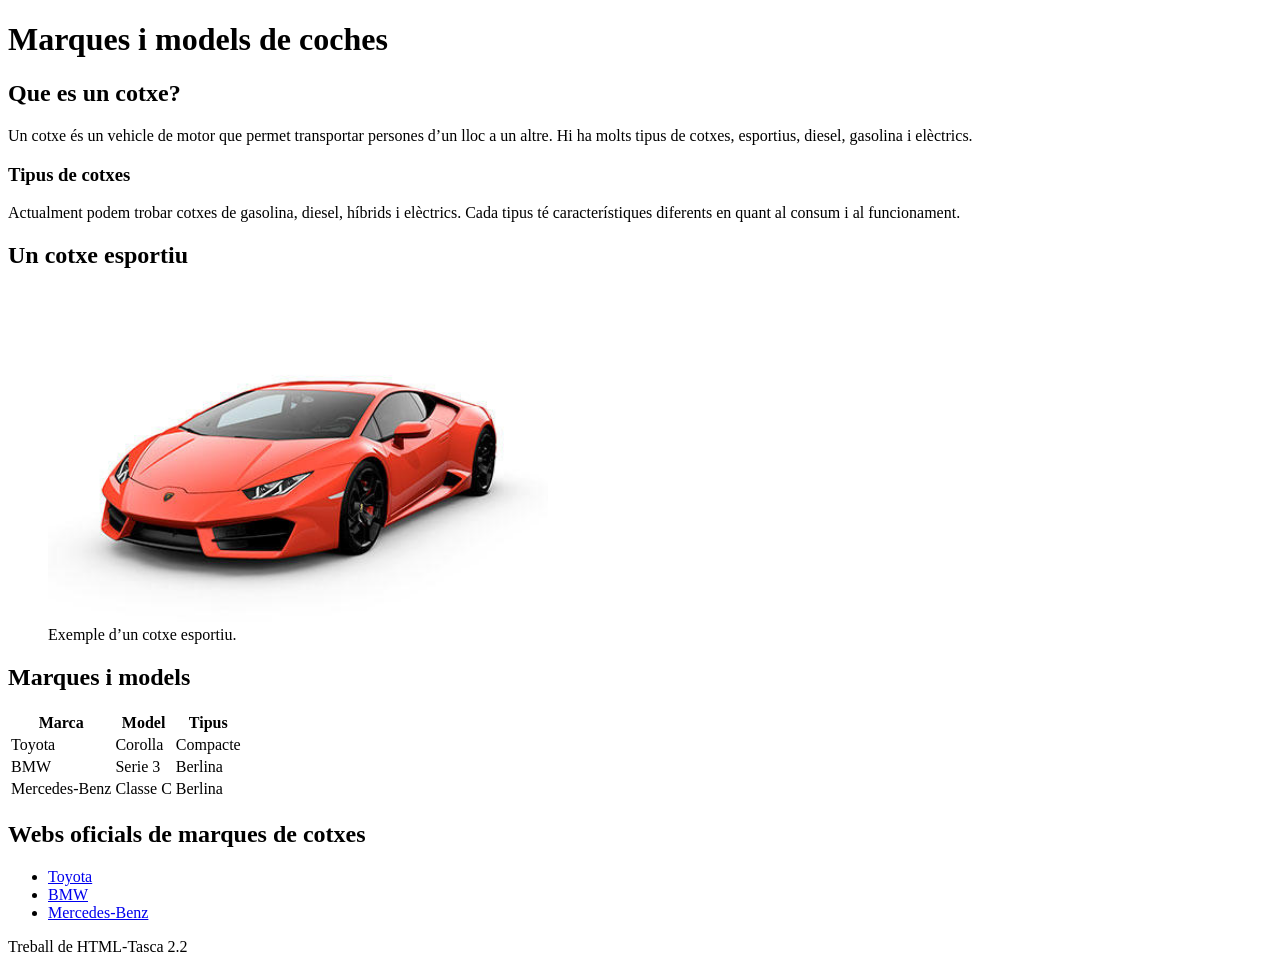
<file: ACTIVITAT 2.2/index.html>
<!DOCTYPE html>

<html lang="ca">
<head>
<!-- Metadades -->
    <meta charset="UTF-8">
    <meta name="viewport" content="width=device-width, initial-scale=1.0">
    <title>Marques i models de coches</title>
    <meta name="description" content="En aquesta pagina trobaras marques y models de cotxos així com informació sobre ells.">
    <meta name="keywords" content="cotxes, marques, models, motor, vehicles">
    <meta name="author" content="Alejandro Marí">
</head>

<body>
<!-- Capçalera de la pàgina -->
    <header>
        <h1>Marques i models de coches</h1>
    </header>
<!-- Informació general sobre cotxes -->
    <section>
        <h2>Que es un cotxe?</h2>
        <p>Un cotxe és un vehicle de motor que permet transportar persones d’un lloc a un altre. Hi ha molts tipus de cotxes, esportius, diesel, gasolina i elèctrics.</p>
        <h3>Tipus de cotxes</h3>
        <p>Actualment podem trobar cotxes de gasolina, diesel, híbrids i elèctrics. Cada tipus té característiques diferents en quant al consum i al funcionament.</p>
    </section>
    
<!-- Imatges -->
    <section>
        <h2>Un cotxe esportiu</h2>
        <figure><img src="imatges/coche_rojo.jpg" alt="Cotxe esportiu de color vermell" width="500">
            <figcaption>Exemple d’un cotxe esportiu.</figcaption>
        </figure>
    </section>
    
<!-- Taula amb marques i models -->
    <section>
        <h2>Marques i models</h2>
        <table>
            <thead>
                <tr>
                    <th>Marca</th>
                    <th>Model</th>
                    <th>Tipus</th>
                </tr>
            </thead>
            <tbody>
                <tr>
                    <td>Toyota</td>
                    <td>Corolla</td>
                    <td>Compacte</td>
                </tr>
                <tr>
                    <td>BMW</td>
                    <td>Serie 3</td>
                    <td>Berlina</td>
                </tr>
                <tr>
                    <td>Mercedes-Benz</td>
                    <td>Classe C</td>
                    <td>Berlina</td>
                </tr>
            </tbody>
        </table>
    </section>
    
<!-- Llista amb enllaços a pàgines externes -->
    <section>
        <h2>Webs oficials de marques de cotxes</h2>
        <ul>
            <li><a href="https://www.toyota.es/" target="_blank">Toyota</a></li>
            <li><a href="https://www.bmw.es/" target="_blank">BMW</a></li>
            <li><a href="https://www.mercedes-benz.es/" target="_blank">Mercedes-Benz</a></li>
        </ul>
    </section>
    
  <!-- peu de pàgina -->
  <footer>
    <p>Treball de HTML-Tasca 2.2</p>
  </footer>
</body>

</html>
</file>
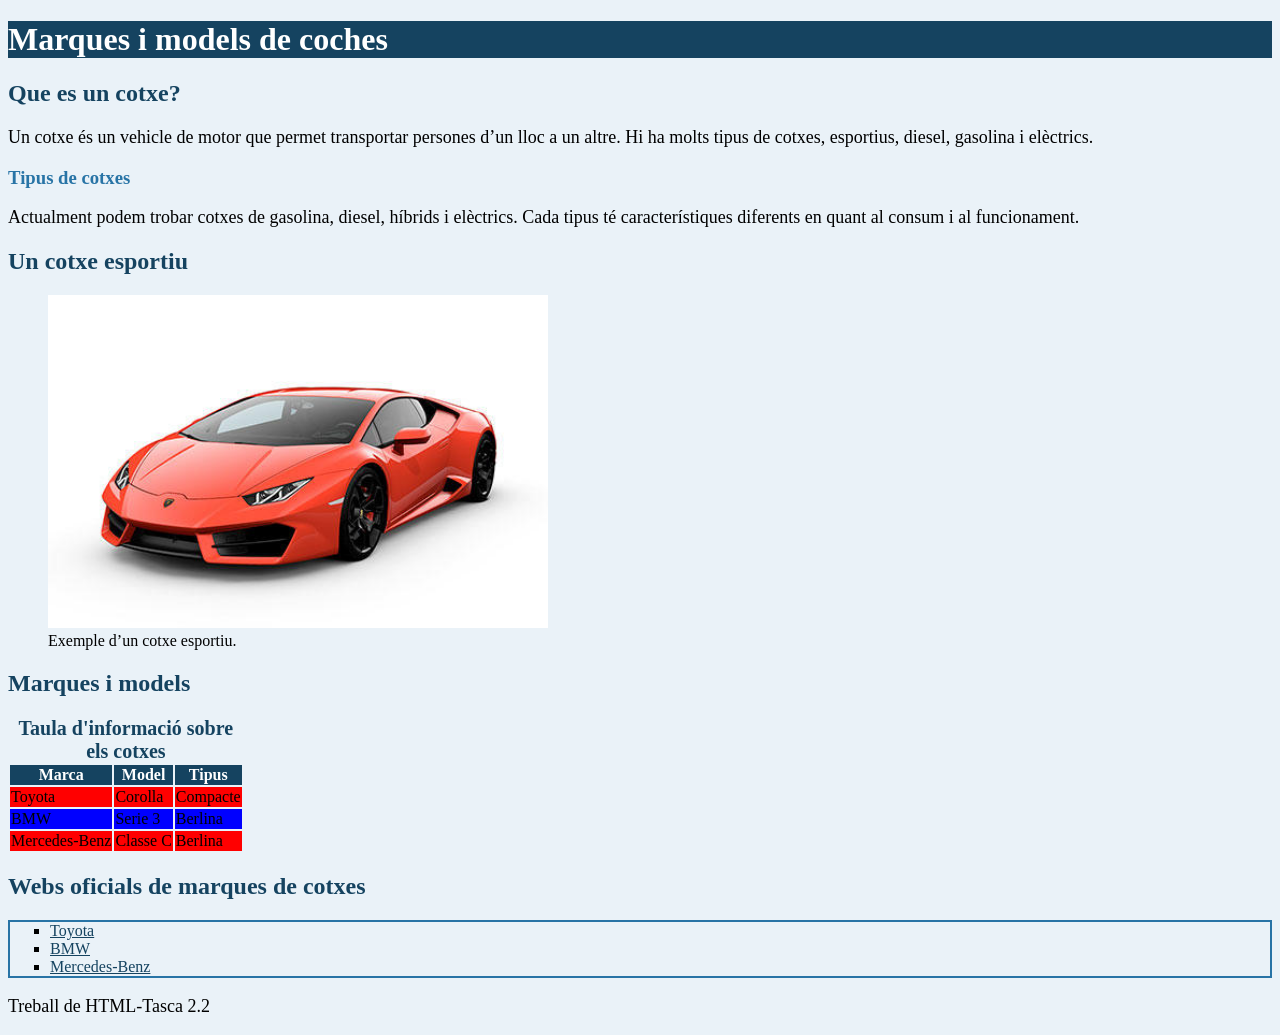
<file: ACTIVITAT 2.3/index.html>
<!DOCTYPE html>

<html lang="ca">
<head>
    <!-- Metadades -->
    <meta charset="UTF-8">
    <meta name="viewport" content="width=device-width, initial-scale=1.0">
    <title>Marques i models de coches</title>
    <meta name="description" content="En aquesta pagina trobaras marques y models de cotxos així com informació sobre ells.">
    <meta name="keywords" content="cotxes, marques, models, motor, vehicles">
    <meta name="author" content="Alejandro Marí">
  <Style>
    /* Color de fons */
body {
    background-color: #EAF2F8;
}

/* Color del títol principal */
h1 {
    color: #FFFFFF;
    background-color: #154360;
}

/* Colors dels títols secundaris*/
h2 {
    color: #154360;
}

h3 {
    color: #2874A6;
}

/* Mida de la lletra */
p {
    font-size: 18px;
}

/* Estil del caption de la taula */
caption {
    color: #154360;
    font-size: 20px;
    font-weight: bold;
}

/* Color de la capçalera de la taula */
th {
    background-color: #154360;
    color: #FFFFFF;
}

/* Color files parells */
tr:nth-child(even) {
    background-color: blue;
}

/* Color files senars */
tr:nth-child(odd) {
    background-color: red;
}

/* Enllaç no visitat */
a:link {
    color: #154360;
}

/* Enllaç visitat */
a:visited {
    color: #884EA0;
}

/* Estil del tipus de llista, gruix i color de vora */
ul {
    list-style-type: square;
    border: 2px solid #2874A6;
}
  </Style>

</head>

<body>

    <!-- Capçalera de la pàgina -->
    <header>
        <h1>Marques i models de coches</h1>
    </header>

    <!-- Informació general sobre cotxes -->
    <section>
        <h2>Que es un cotxe?</h2>
        <p>Un cotxe és un vehicle de motor que permet transportar persones d’un lloc a un altre. Hi ha molts tipus de cotxes, esportius, diesel, gasolina i elèctrics.</p>

        <h3>Tipus de cotxes</h3>
        <p>Actualment podem trobar cotxes de gasolina, diesel, híbrids i elèctrics. Cada tipus té característiques diferents en quant al consum i al funcionament.</p>
    </section>

    <!-- Imatges -->
    <section>
        <h2>Un cotxe esportiu</h2>
        <figure>
            <img src="imatges/coche_rojo.jpg" alt="Cotxe esportiu de color vermell" width="500">
            <figcaption>Exemple d’un cotxe esportiu.</figcaption>
        </figure>
    </section>

    <!-- Taula amb marques i models -->
    <section>
        <h2>Marques i models</h2>
        <table>
            <caption>Taula d'informació sobre els cotxes</caption>
            <thead>
                <tr>
                    <th>Marca</th>
                    <th>Model</th>
                    <th>Tipus</th>
                </tr>
            </thead>
            <tbody>
                <tr>
                    <td>Toyota</td>
                    <td>Corolla</td>
                    <td>Compacte</td>
                </tr>
                <tr>
                    <td>BMW</td>
                    <td>Serie 3</td>
                    <td>Berlina</td>
                </tr>
                <tr>
                    <td>Mercedes-Benz</td>
                    <td>Classe C</td>
                    <td>Berlina</td>
                </tr>
            </tbody>
        </table>
    </section>

    <!-- Llista amb enllaços a pàgines externes -->
    <section>
        <h2>Webs oficials de marques de cotxes</h2>
        <ul>
            <li><a href="https://www.toyota.es/" target="_blank">Toyota</a></li>
            <li><a href="https://www.bmw.es/" target="_blank">BMW</a></li>
            <li><a href="https://www.mercedes-benz.es/" target="_blank">Mercedes-Benz</a></li>
        </ul>
    </section>

    <!-- Peu de pàgina -->
    <footer>
        <p>Treball de HTML-Tasca 2.2</p>
    </footer>

</body>
</html>
</file>
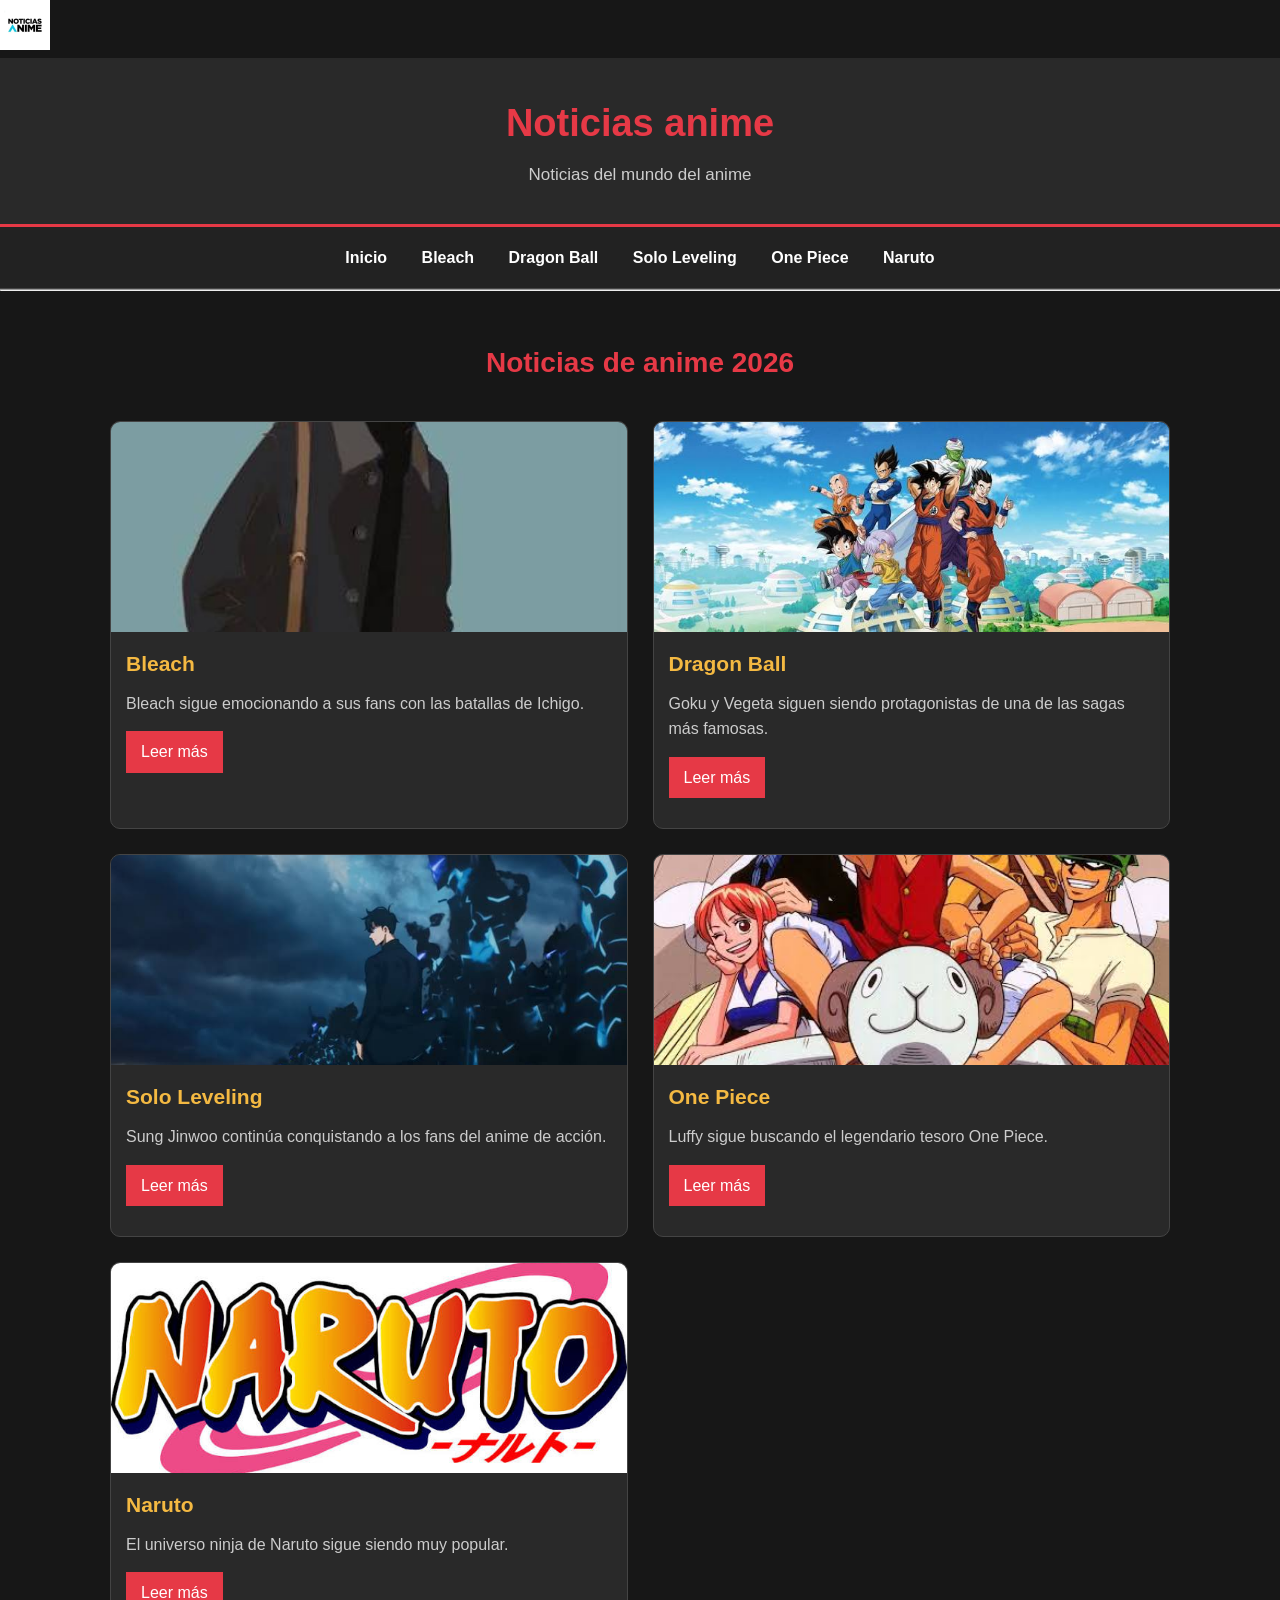
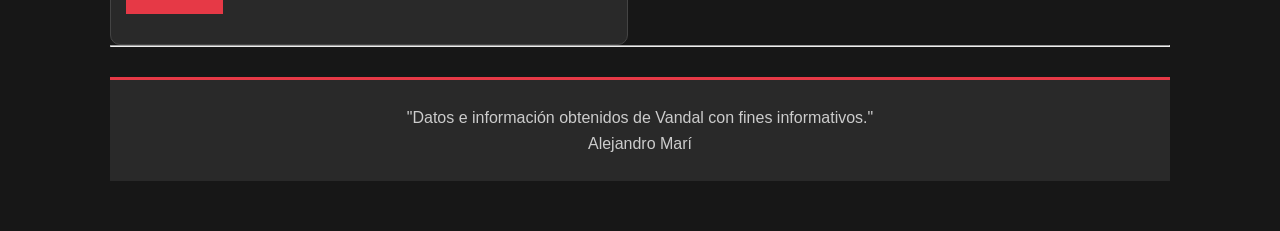
<file: ACTIVITAT 2.4/index.html>
<!DOCTYPE html>
<html lang="es">

<head>
    <meta charset="UTF-8">
    <title>Noticias anime</title>
    <img src="imagenes/favicon.jpg" width="50">
    <link rel="icon" href="imagenes/favicon.jpg">
    <link rel="stylesheet" href="style.css">
</head>

<body>
    <!-- Cabecera -->
    <header class="cabecera">
        <h1>Noticias anime</h1>
        <p>Noticias del mundo del anime</p>
    </header>

    <!-- Menú -->
    <nav class='menu'>
        <a href="index.html">Inicio</a>
        <a href="noticia1.html">Bleach</a>
        <a href="noticia2.html">Dragon Ball</a>
        <a href="noticia3.html">Solo Leveling</a>
        <a href="noticia4.html">One Piece</a>
        <a href="noticia5.html">Naruto</a>
    </nav>

    <hr>

    <!--Contenido de las noticias -->
    <main class="contenido">
        <section class="noticias">
            <h2>Noticias de anime 2026</h2>

            <article class="articulo">
                <img src="imagenes/bleach.jpg" width="200">
                <div class="textonoticia">
                  <h3>Bleach</h3>
                  <p>Bleach sigue emocionando a sus fans con las batallas de Ichigo.</p>
                  <a href="noticia1.html">Leer más</a>
                </div>
            </article>

            <article class="articulo">
                <img src="imagenes/dragonball.jpg" width="200">
                <div class="textonoticia">
                  <h3>Dragon Ball</h3>
                  <p>Goku y Vegeta siguen siendo protagonistas de una de las sagas más famosas.</p>
                  <a href="noticia2.html">Leer más</a>
                </div>
            </article>

            <article class="articulo">
              <img src="imagenes/sololeveling.jpg" width="200">
              <div class="textonoticia">
                <h3>Solo Leveling</h3>
                <p>Sung Jinwoo continúa conquistando a los fans del anime de acción.</p>
                <a href="noticia3.html">Leer más</a>
              </div>
            </article>

            <article class="articulo">
              <img src="imagenes/onepiece.jpg" width="200">
              <div class="textonoticia">
                <h3>One Piece</h3>
                <p>Luffy sigue buscando el legendario tesoro One Piece.</p>
                <a href="noticia4.html">Leer más</a>
              </div>
            </article>

            <article class="articulo">
              <img src="imagenes/naruto.jpg" width="200">
              <div class="textonoticia">
                <h3>Naruto</h3>
                <p>El universo ninja de Naruto sigue siendo muy popular.</p>
                <a href="noticia5.html">Leer más</a>
              </div>
            </article>
        </section>

        <hr>
        <!-- Pie de página -->
    <footer class="pie_de_pagina">
        <p0>"Datos e información obtenidos de Vandal con fines informativos."</p0>
        <br>
        <p1>Alejandro Marí</p1>
    </footer>

</body>
</html>
</file>
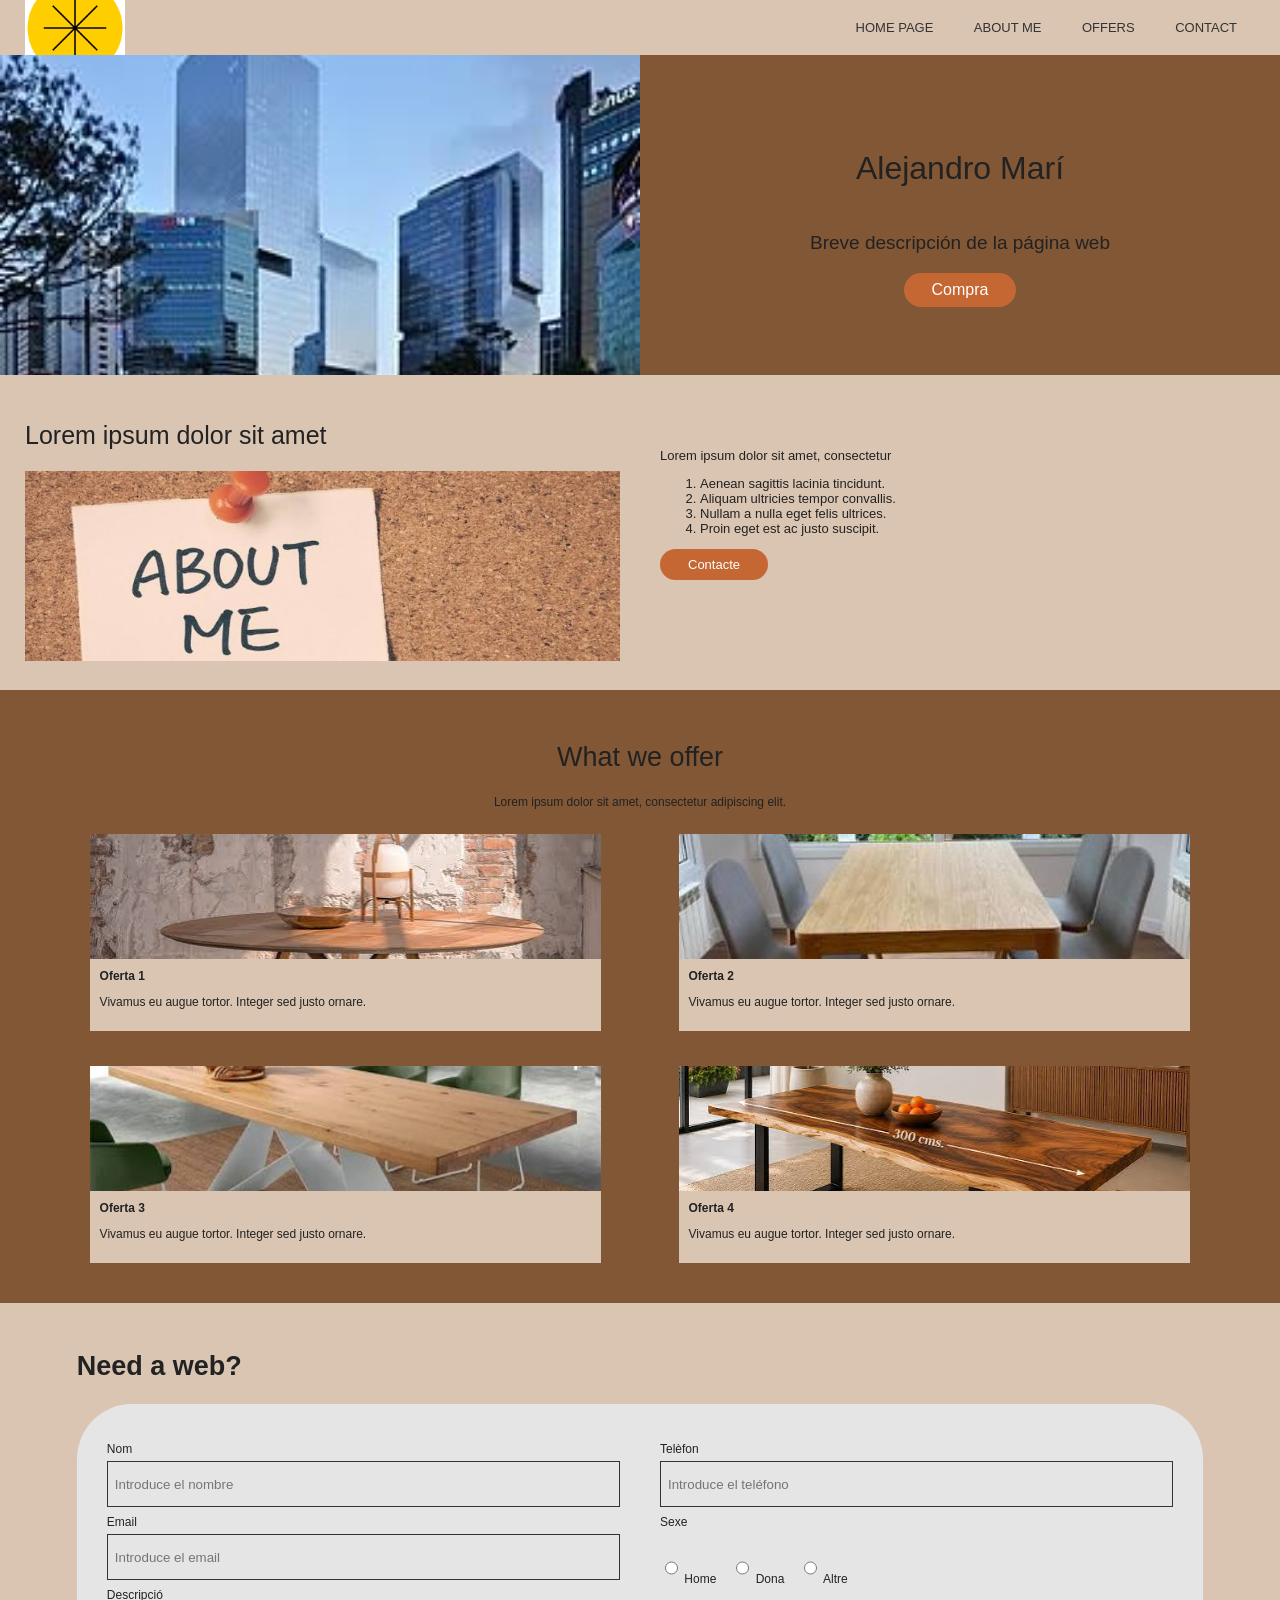
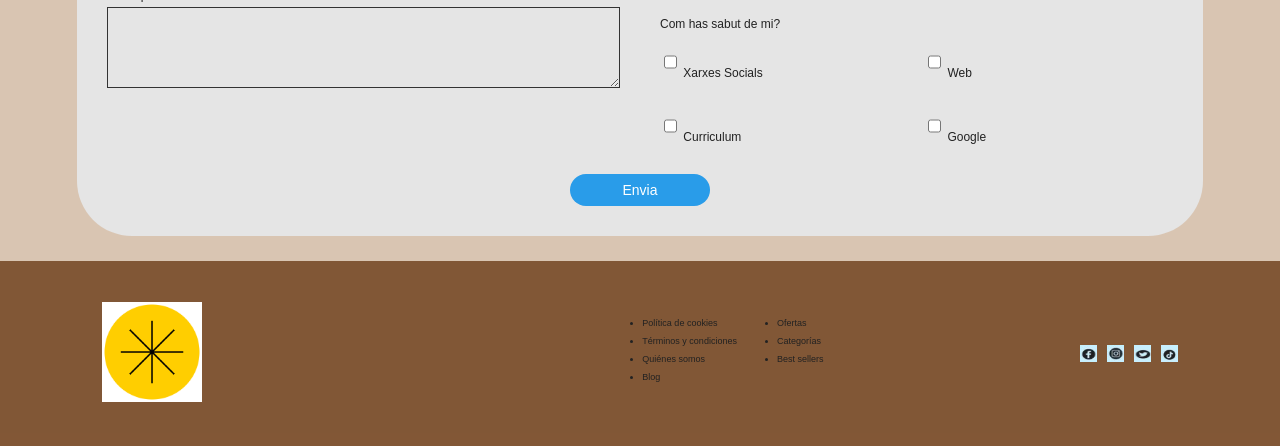
<file: ACTIVITAT 2.5/index.html>
<!DOCTYPE html>
<html lang="es">
<head>
    <meta charset="UTF-8">
    <title>Mi página web</title>
    <link rel="stylesheet" href="css/style.css">
</head>

<body>

    <!-- CABECERA -->
    <header>
        <img src="imagenes/logo.png" class="logo">

        <nav>
            <a href="#inicio">HOME PAGE</a>
            <a href="#sobre-mi">ABOUT ME</a>
            <a href="#ofertas">OFFERS</a>
            <a href="#contacto">CONTACT</a>
        </nav>
    </header>

    <!-- PORTADA -->
    <section class="inicio" id="inicio">

        <div class="imagen-principal">
            <img src="imagenes/portada.jpg" >
        </div>

        <div class="texto-principal">
            <h1>Alejandro Marí</h1>
            <p>Breve descripción de la página web</p>
            <a href="#ofertas" class="boton">Compra</a>
        </div>

    </section>

    <!-- SOBRE MI -->
    <section class="sobre-mi" id="sobre-mi">

        <div class="sobre-imagen">
            <h2>Lorem ipsum dolor sit amet</h2>
            <img src="imagenes/sobre-mi.jpg">
        </div>

        <div class="sobre-texto">
            <p>
                Lorem ipsum dolor sit amet, consectetur
                
            </p>

            <ol>
                <li>Aenean sagittis lacinia tincidunt.</li>
                <li>Aliquam ultricies tempor convallis.</li>
                <li>Nullam a nulla eget felis ultrices.</li>
                <li>Proin eget est ac justo suscipit.</li>
            </ol>

            <a href="#contacto" class="boton">Contacte</a>
        </div>

    </section>

    <!-- OFERTAS -->
    <section class="ofertas" id="ofertas">

        <h2>What we offer</h2>

        <p class="descripcion">
            Lorem ipsum dolor sit amet, consectetur adipiscing elit.
        </p>

        <div class="rejilla">

            <article class="tarjeta">
                <img src="imagenes/oferta1.jpg">
                <div>
                    <strong>Oferta 1</strong>
                    <p>Vivamus eu augue tortor. Integer sed justo ornare.</p>
                </div>
            </article>

            <article class="tarjeta">
                <img src="imagenes/oferta2.jpg">
                <div>
                    <strong>Oferta 2</strong>
                    <p>Vivamus eu augue tortor. Integer sed justo ornare.</p>
                </div>
            </article>

            <article class="tarjeta">
                <img src="imagenes/oferta3.jpg">
                <div>
                    <strong>Oferta 3</strong>
                    <p>Vivamus eu augue tortor. Integer sed justo ornare.</p>
                </div>
            </article>

            <article class="tarjeta">
                <img src="imagenes/oferta4.jpg">
                <div>
                    <strong>Oferta 4</strong>
                    <p>Vivamus eu augue tortor. Integer sed justo ornare.</p>
                </div>
            </article>

        </div>

    </section>

    <!-- FORMULARIO -->
    <section class="contacto" id="contacto">

        <h2>Need a web?</h2>

        <form>

            <div class="campos">

                <div class="columna">

                    <label for="nombre">Nom</label>
                    <input type="text" id="nombre" placeholder="Introduce el nombre">

                    <label for="email">Email</label>
                    <input type="email" id="email" placeholder="Introduce el email">

                    <label for="descripcion">Descripció</label>
                    <textarea id="descripcion"></textarea>

                </div>

                <div class="columna">

                    <label for="telefono">Telèfon</label>
                    <input type="tel" id="telefono" placeholder="Introduce el teléfono">

                    <label>Sexe</label>

                    <div class="opciones">
                        <label><input type="radio" name="sexo"> Home</label>
                        <label><input type="radio" name="sexo"> Dona</label>
                        <label><input type="radio" name="sexo"> Altre</label>
                    </div>

                    <label>Com has sabut de mi?</label>

                    <div class="checks">
                        <label><input type="checkbox"> Xarxes Socials</label>
                        <label><input type="checkbox"> Web</label>
                        <label><input type="checkbox"> Curriculum</label>
                        <label><input type="checkbox"> Google</label>
                    </div>

                </div>

            </div>
            <button type="submit">Envia</button>
        </form>
    </section>

    <!-- FOOTER -->
<footer>

    <div class="footer-logo">
        <img src="imagenes/logo.png" class="logo">
    </div>

    <div class="footer-enlaces">
        <ul>
            <li>Política de cookies</li>
            <li>Términos y condiciones</li>
            <li>Quiénes somos</li>
            <li>Blog</li>
        </ul>

        <ul>
            <li>Ofertas</li>
            <li>Categorías</li>
            <li>Best sellers</li>
        </ul>
    </div>

    <div class="redes-sociales">

        <img src="imagenes/facebook.jpg" alt="Facebook">
        <img src="imagenes/instagram.jpg" alt="Instagram">
        <img src="imagenes/twitter.jpg" alt="Twitter">
        <img src="imagenes/tiktok.jpg" alt="TikTok">
</div>

</footer>

</body>
</html>
</file>
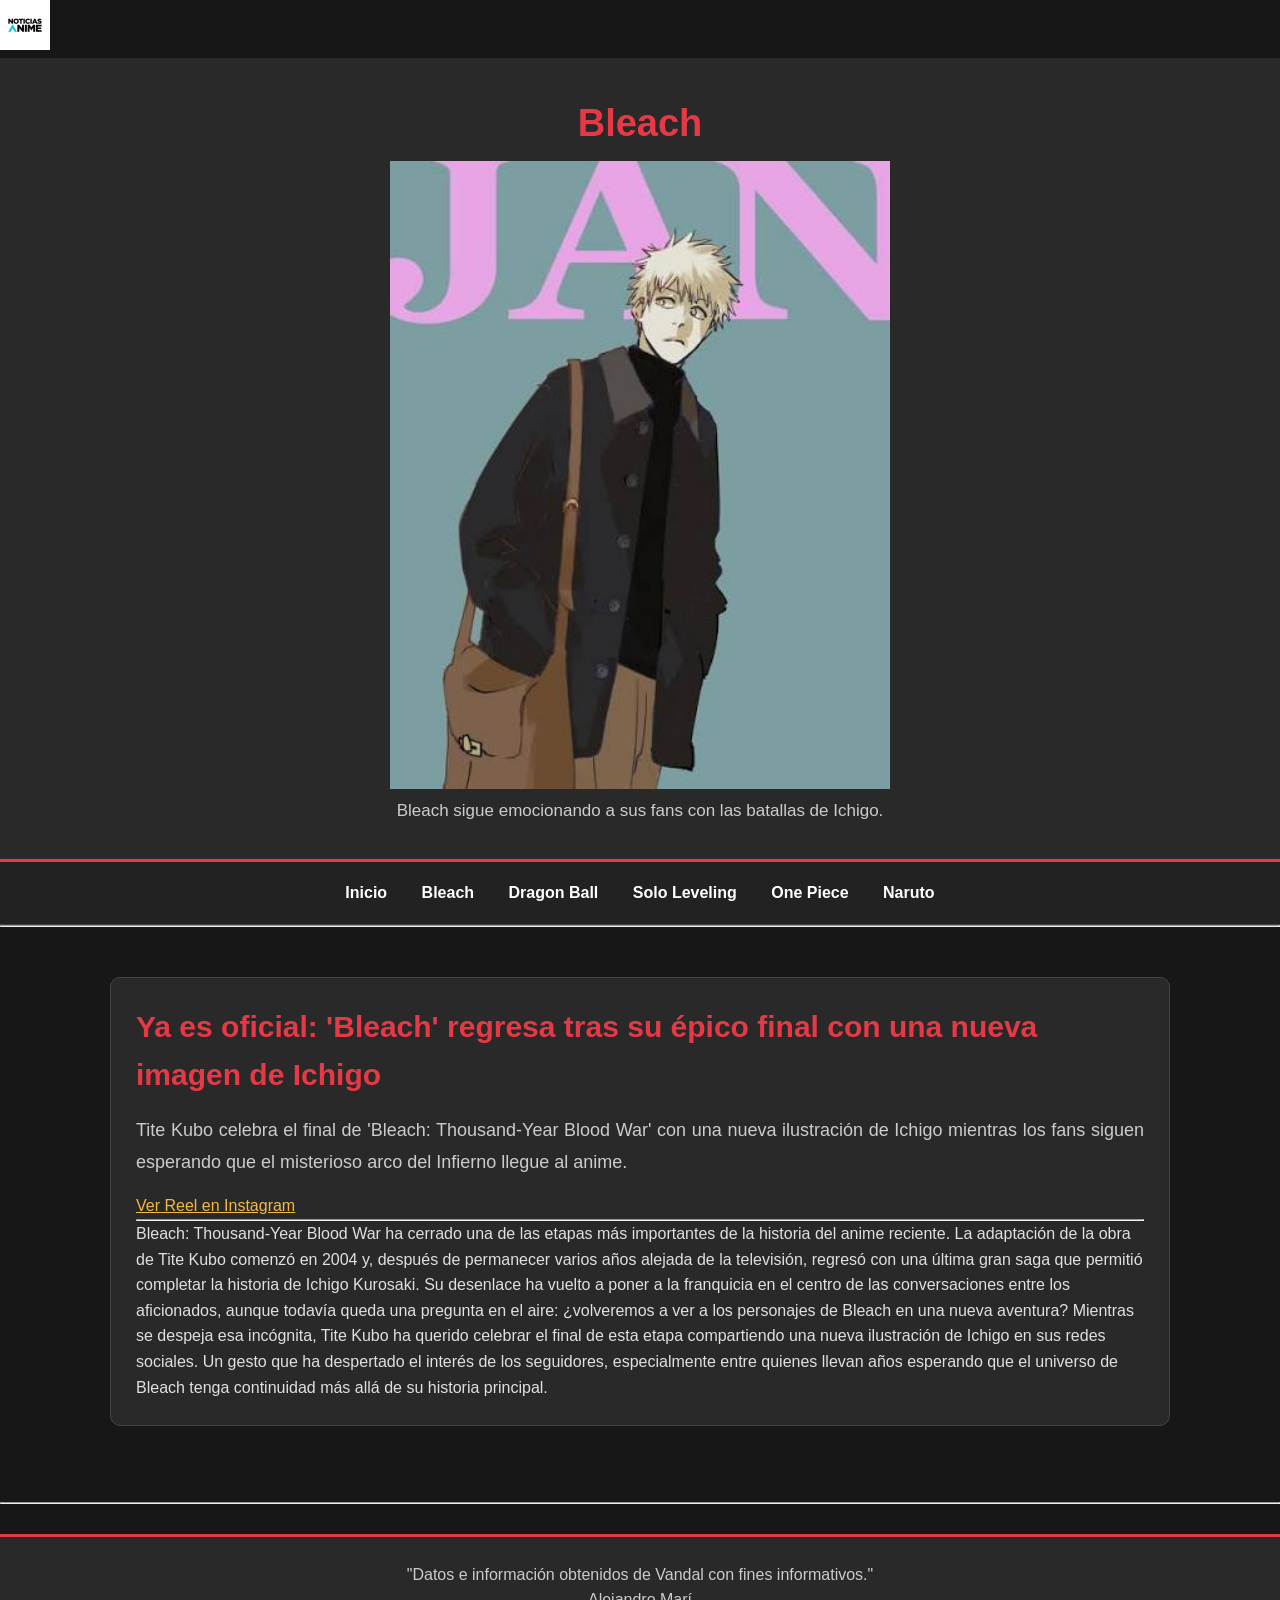
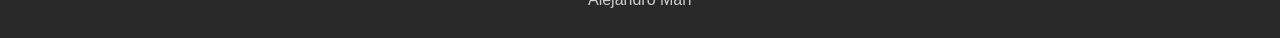
<file: ACTIVITAT 2.4/noticia1.html>
<!DOCTYPE html>
<html lang="es">

<head>
    <meta charset="UTF-8">
    <title>Bleach</title>
    <img src="imagenes/favicon.jpg" width="50">
    <link rel="icon" href="imagenes/favicon.jpg">
    <link rel="stylesheet" href="style.css">
</head>

<body>
    <!-- Cabecera -->
    <header class="cabecera">
        <h1 class="titulo">Bleach</h1>
        <img src="imagenes/bleach.jpg" width="500">
        <p class="subtitulo">Bleach sigue emocionando a sus fans con las batallas de Ichigo.</p>
    </header>

    <!-- Menú -->
    <nav class='menu'>
        <a href="index.html">Inicio</a>
        <a href="noticia1.html">Bleach</a>
        <a href="noticia2.html">Dragon Ball</a>
        <a href="noticia3.html">Solo Leveling</a>
        <a href="noticia4.html">One Piece</a>
        <a href="noticia5.html">Naruto</a>
    </nav>

    <hr>
    <main class="contenido">
      <section class="escrito">
        <h2 class="titulo_noticia">Ya es oficial: 'Bleach' regresa tras su épico final con una nueva imagen de Ichigo</h2>

        <p class="subtitulo_noticia">Tite Kubo celebra el final de 'Bleach: Thousand-Year Blood War' con una nueva ilustración de Ichigo mientras los fans siguen esperando que el misterioso arco del Infierno llegue al anime.</p>

        <a href="https://www.instagram.com/reel/De-JdPbgYFQ/" target="_blank" rel="noopener noreferrer">
        Ver Reel en Instagram
        </a>
    <hr>
        <p1> Bleach: Thousand-Year Blood War ha cerrado una de las etapas más importantes de la historia del anime reciente. La adaptación de la obra de Tite Kubo comenzó en 2004 y, después de permanecer varios años alejada de la televisión, regresó con una última gran saga que permitió completar la historia de Ichigo Kurosaki. Su desenlace ha vuelto a poner a la franquicia en el centro de las conversaciones entre los aficionados, aunque todavía queda una pregunta en el aire: ¿volveremos a ver a los personajes de Bleach en una nueva aventura? Mientras se despeja esa incógnita, Tite Kubo ha querido celebrar el final de esta etapa compartiendo una nueva ilustración de Ichigo en sus redes sociales. Un gesto que ha despertado el interés de los seguidores, especialmente entre quienes llevan años esperando que el universo de Bleach tenga continuidad más allá de su historia principal.</p1>
      </section>
    </main>
    <br>

    <hr>
        <!-- Pie de página -->
    <footer class="pie_de_pagina">
        <p0>"Datos e información obtenidos de Vandal con fines informativos."</p0>
        <br>
        <p1>Alejandro Marí</p1>
    </footer>
</body>
</html>
</file>
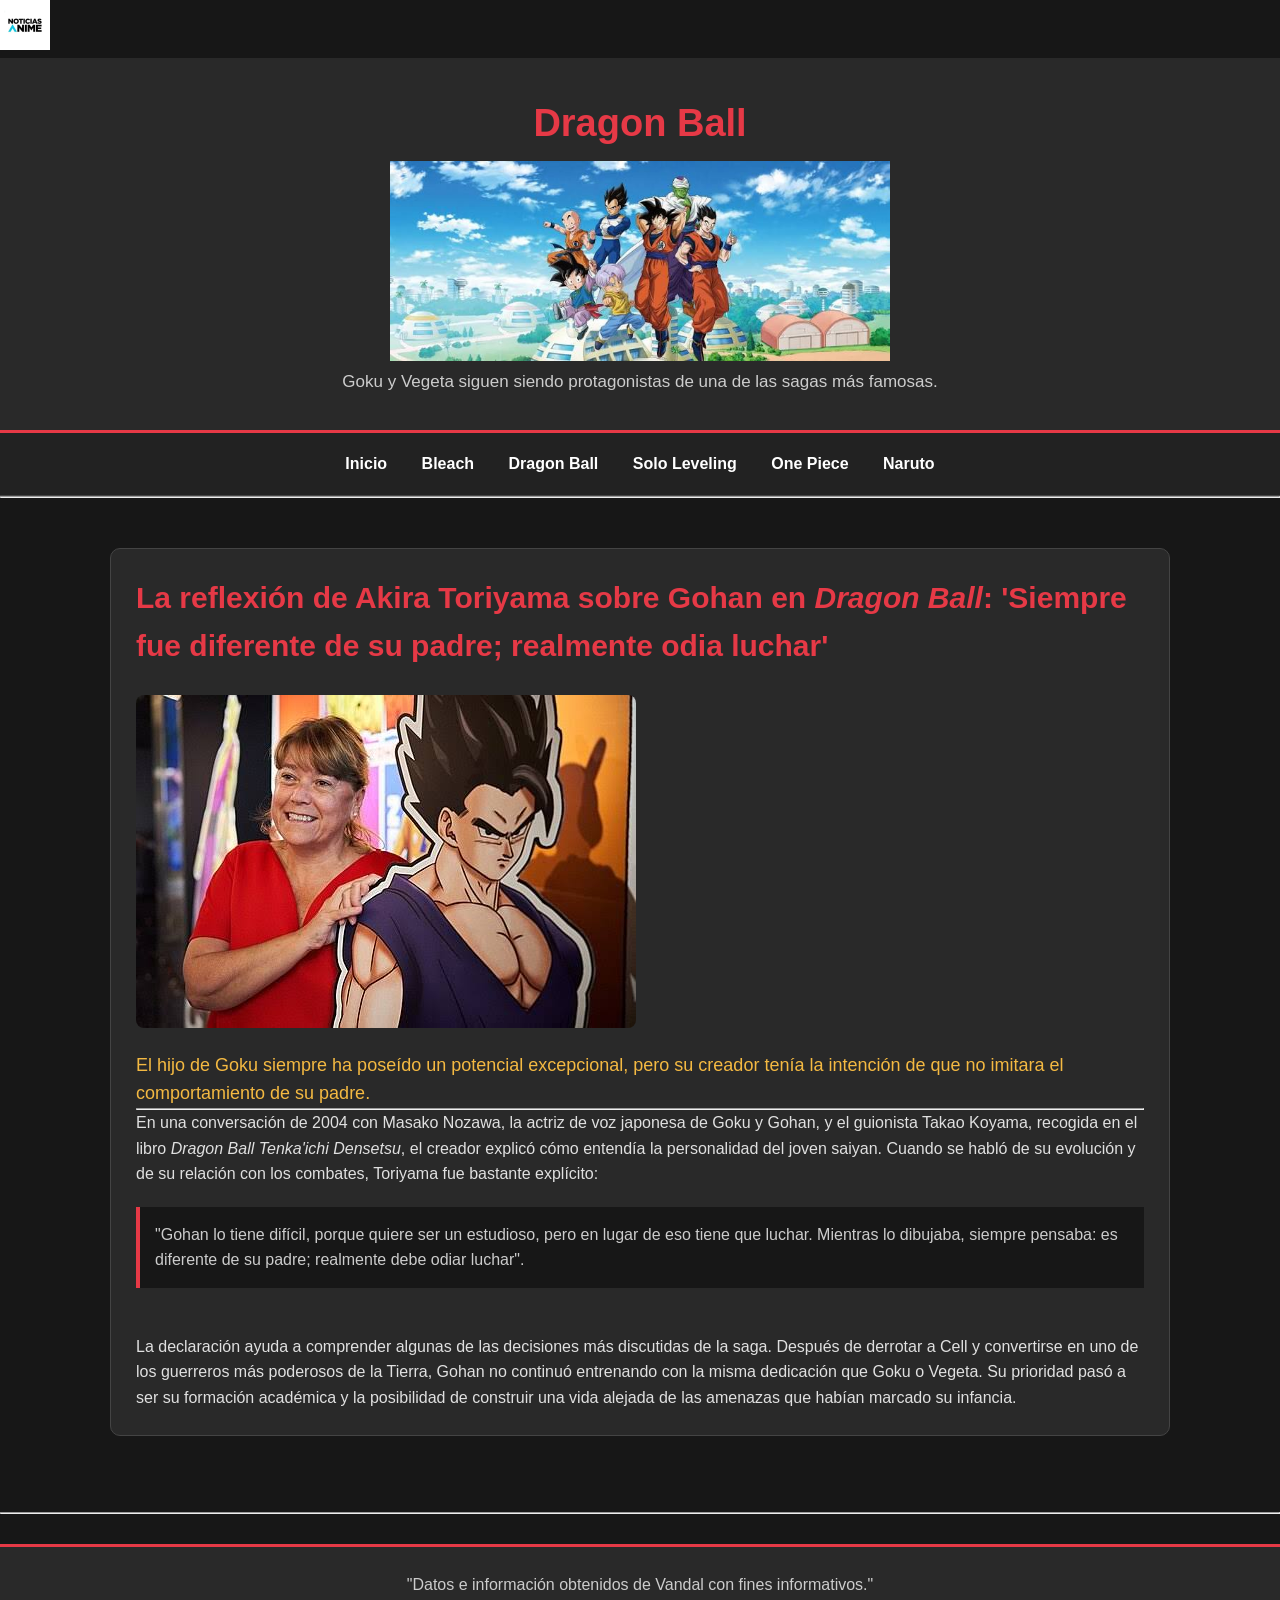
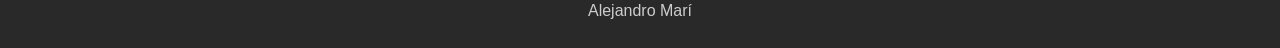
<file: ACTIVITAT 2.4/noticia2.html>
<!DOCTYPE html>
<html lang="es">

<head>
    <meta charset="UTF-8">
    <title>Dragon Ball</title>
    <img src="imagenes/favicon.jpg" width="50">
    <link rel="icon" href="imagenes/favicon.jpg">
    <link rel="stylesheet" href="style.css">
</head>

<body>
    <!-- Cabecera -->
    <header class="cabecera">
        <h1 class="titulo">Dragon Ball</h1>
        <img src="imagenes/dragonball.jpg" width="500">
        <p class="subtitulo">Goku y Vegeta siguen siendo protagonistas de una de las sagas más famosas.</p>
    </header>

    <!-- Menú -->
    <nav class='menu'>
        <a href="index.html">Inicio</a>
        <a href="noticia1.html">Bleach</a>
        <a href="noticia2.html">Dragon Ball</a>
        <a href="noticia3.html">Solo Leveling</a>
        <a href="noticia4.html">One Piece</a>
        <a href="noticia5.html">Naruto</a>
    </nav>

    <hr>
    <main class="contenido">
      <section class="escrito">
        <h2 class="titulo_noticia">La reflexión de Akira Toriyama sobre Gohan en <Cite>Dragon Ball</Cite>: 'Siempre fue diferente de su padre; realmente odia luchar'</h2>
        <img src="imagenes/gohan.jpg" width="500">
        <br>
        <p0 class="subtitulo_noticia">El hijo de Goku siempre ha poseído un potencial excepcional, pero su creador tenía la intención de que no imitara el comportamiento de su padre.</p0>

    <hr>
        <p1> En una conversación de 2004 con Masako Nozawa, la actriz de voz japonesa de Goku y Gohan, y el guionista Takao Koyama, recogida en el libro <cite>Dragon Ball Tenka'ichi Densetsu</cite>, el creador explicó cómo entendía la personalidad del joven saiyan. Cuando se habló de su evolución y de su relación con los combates, Toriyama fue bastante explícito: <blockquote>"Gohan lo tiene difícil, porque quiere ser un estudioso, pero en lugar de eso tiene que luchar. Mientras lo dibujaba, siempre pensaba: es diferente de su padre; realmente debe odiar luchar".</blockquote> </p1>
        
        <br>
        
        <p2>La declaración ayuda a comprender algunas de las decisiones más discutidas de la saga. Después de derrotar a Cell y convertirse en uno de los guerreros más poderosos de la Tierra, Gohan no continuó entrenando con la misma dedicación que Goku o Vegeta. Su prioridad pasó a ser su formación académica y la posibilidad de construir una vida alejada de las amenazas que habían marcado su infancia.</p2>
      </section>
    </main>
        <br>
    
    <hr>
        <!-- Pie de página -->
    <footer class="pie_de_pagina">
        <p0>"Datos e información obtenidos de Vandal con fines informativos."</p0>
        <br>
        <p1>Alejandro Marí</p1>
    </footer>
</body>
</html>
</file>
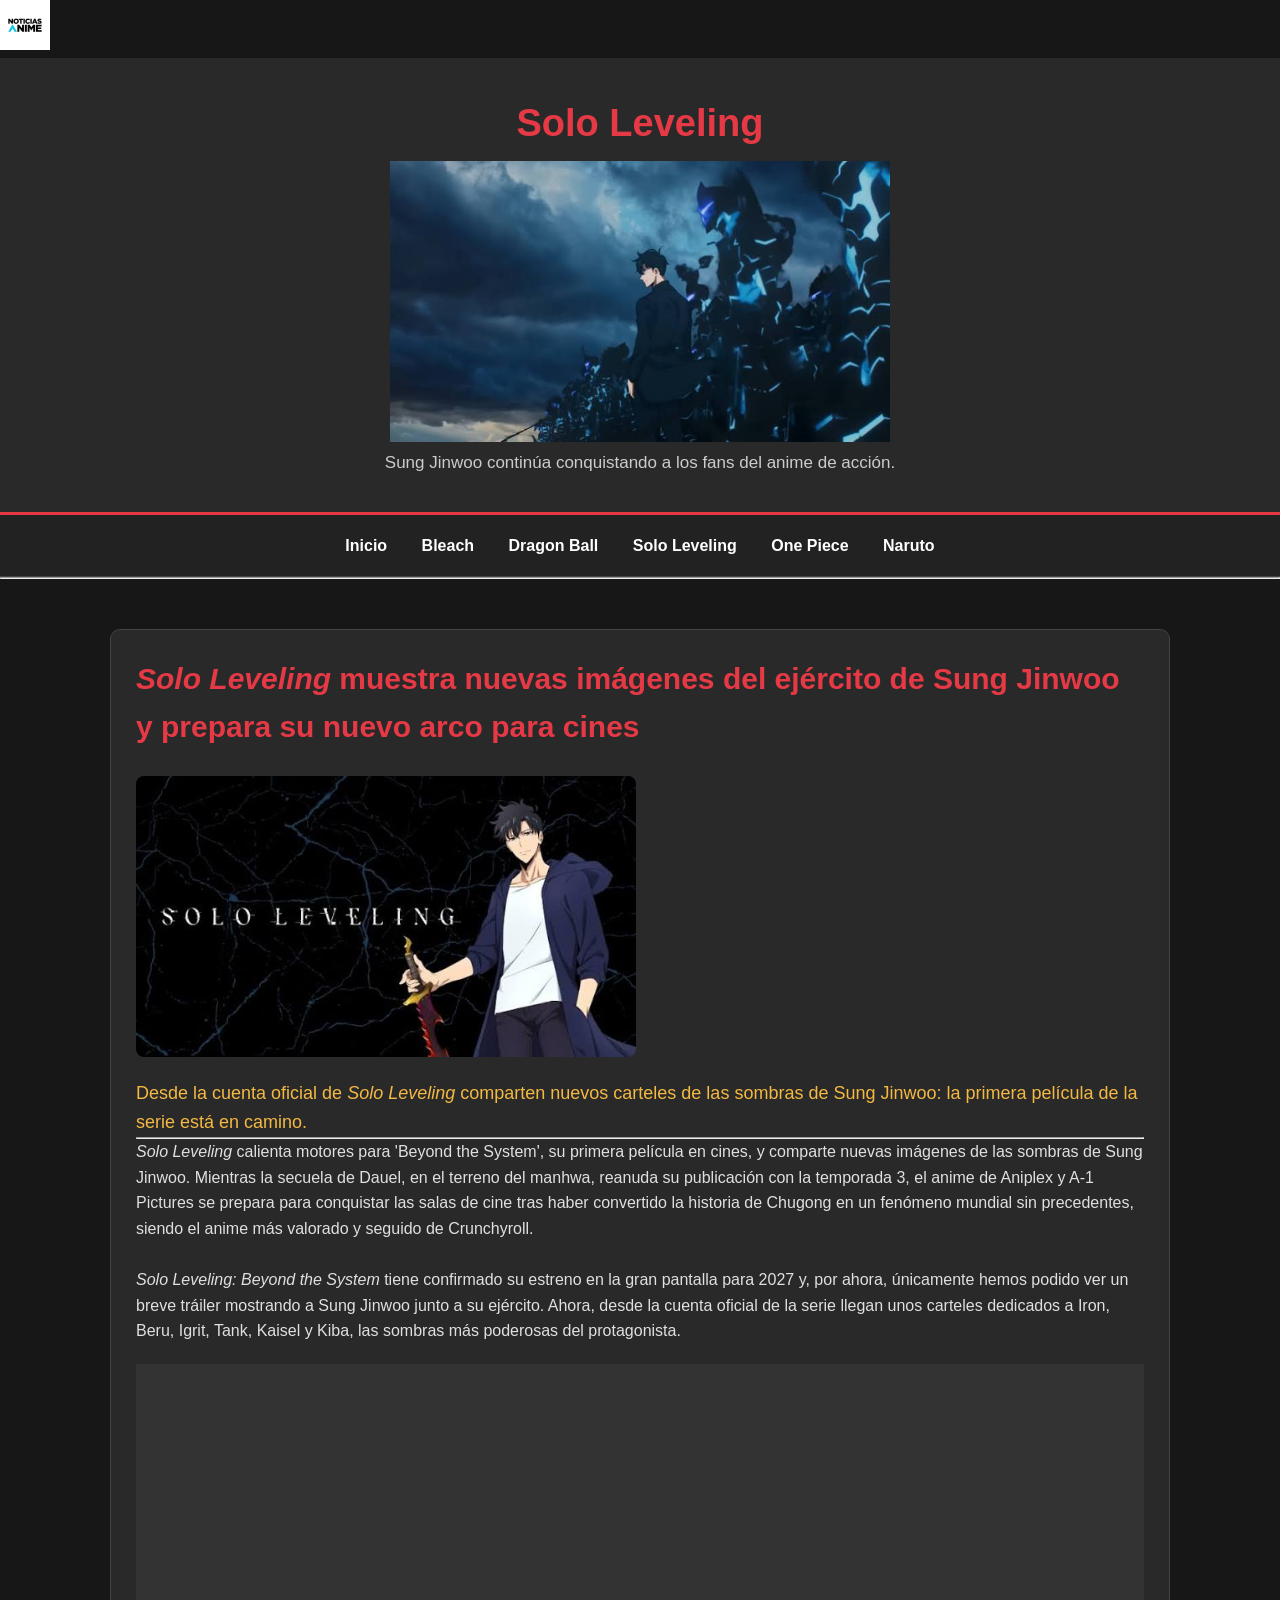
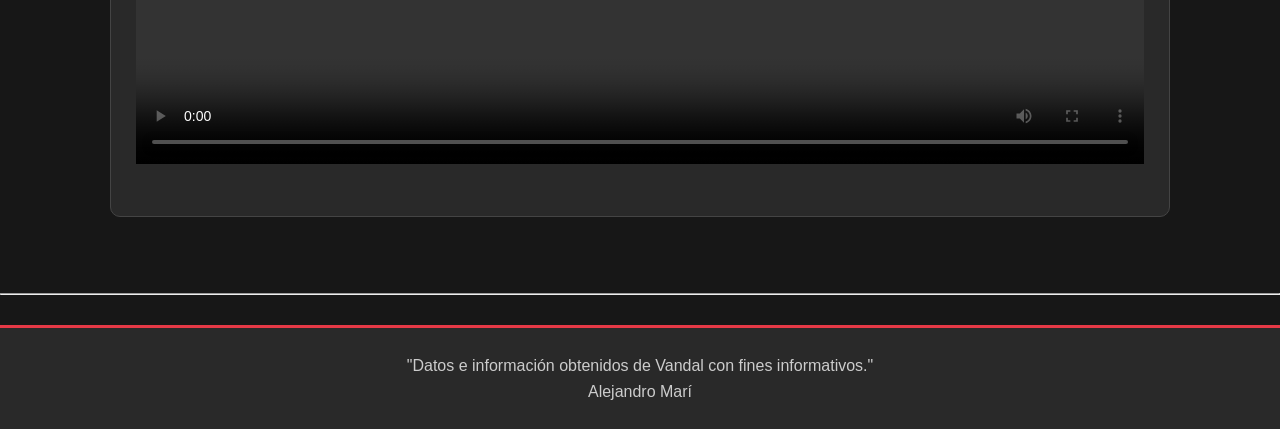
<file: ACTIVITAT 2.4/noticia3.html>
<!DOCTYPE html>
<html lang="es">

<head>
    <meta charset="UTF-8">
    <title>Solo Leveling</title>
    <img src="imagenes/favicon.jpg" width="50">
    <link rel="icon" href="imagenes/favicon.jpg">
    <link rel="stylesheet" href="style.css">
</head>

<body>
    <!-- Cabecera -->
    <header class="cabecera">
        <h1 class="titulo">Solo Leveling</h1>
        <img src="imagenes/sololeveling.jpg" width="500">
        <p class="subtitulo">Sung Jinwoo continúa conquistando a los fans del anime de acción.</p>
    </header>

    <!-- Menú -->
    <nav class='menu'>
        <a href="index.html">Inicio</a> 
        <a href="noticia1.html">Bleach</a> 
        <a href="noticia2.html">Dragon Ball</a> 
        <a href="noticia3.html">Solo Leveling</a> 
        <a href="noticia4.html">One Piece</a> 
        <a href="noticia5.html">Naruto</a>
    </nav>

    <hr>
    <main class="contenido">
      <section class="escrito">
        <h2 class="titulo_noticia"><cite>Solo Leveling</cite> muestra nuevas imágenes del ejército de Sung Jinwoo y prepara su nuevo arco para cines</h2>
        <img src="imagenes/sung.jpg" width="500">
        <br>
        <p0 class="subtitulo_noticia">Desde la cuenta oficial de <cite>Solo Leveling</cite> comparten nuevos carteles de las sombras de Sung Jinwoo: la primera película de la serie está en camino.</p0>

    <hr>
        <p1><cite>Solo Leveling</cite> calienta motores para 'Beyond the System', su primera película en cines, y comparte nuevas imágenes de las sombras de Sung Jinwoo. Mientras la secuela de Dauel, en el terreno del manhwa, reanuda su publicación con la temporada 3, el anime de Aniplex y A-1 Pictures se prepara para conquistar las salas de cine tras haber convertido la historia de Chugong en un fenómeno mundial sin precedentes, siendo el anime más valorado y seguido de Crunchyroll.</p1>
        
        <br>
        <br>
        <p2><cite>Solo Leveling: Beyond the System</cite> tiene confirmado su estreno en la gran pantalla para 2027 y, por ahora, únicamente hemos podido ver un breve tráiler mostrando a Sung Jinwoo junto a su ejército. Ahora, desde la cuenta oficial de la serie llegan unos carteles dedicados a Iron, Beru, Igrit, Tank, Kaisel y Kiba, las sombras más poderosas del protagonista.</p2>

        <video controls width="100%" preload="metadata">
            <source src="video/trailer_sololeveling.mp4" type="video/mp4">
        </video>

      </section>
    </main>
    <br>
    
    <hr>
        <!-- Pie de página -->
    <footer class="pie_de_pagina">
        <p0>"Datos e información obtenidos de Vandal con fines informativos."</p0>
        <br>
        <p1>Alejandro Marí</p1>
    </footer>
</body>
</html>
</file>
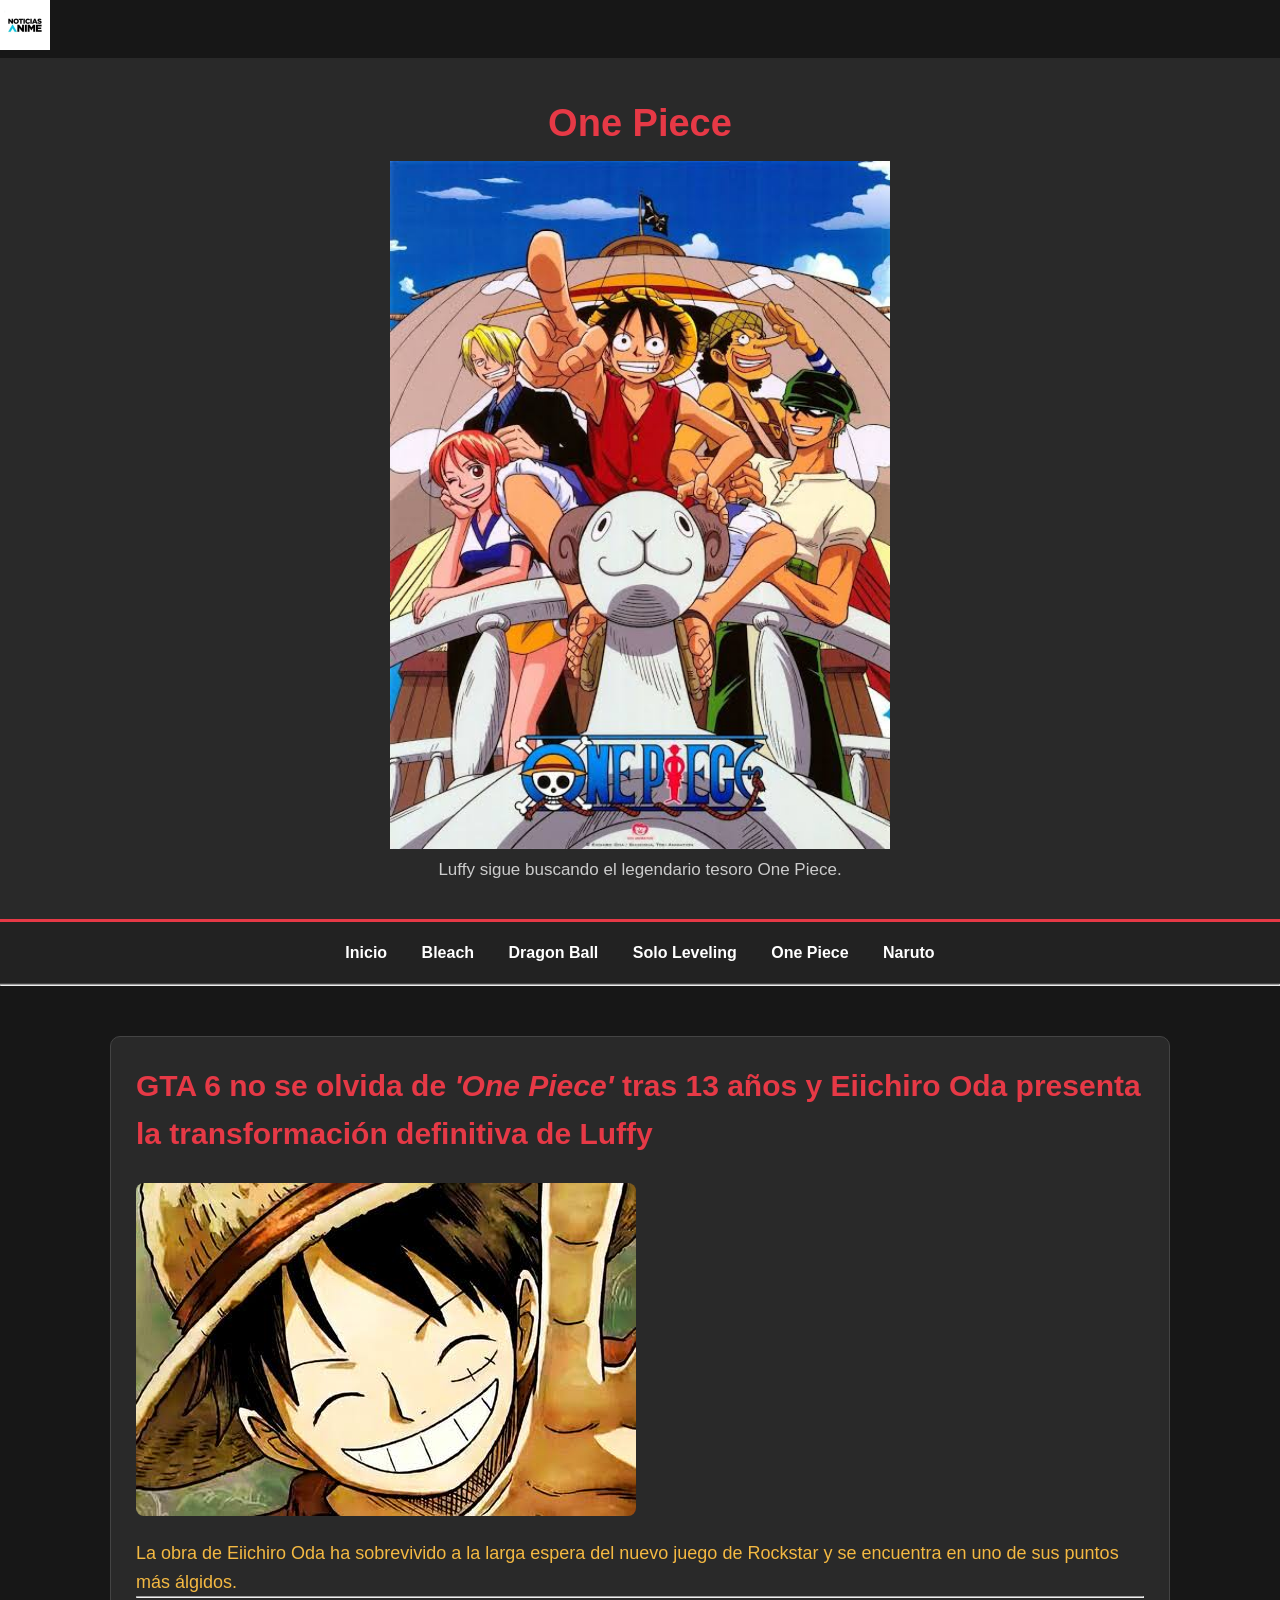
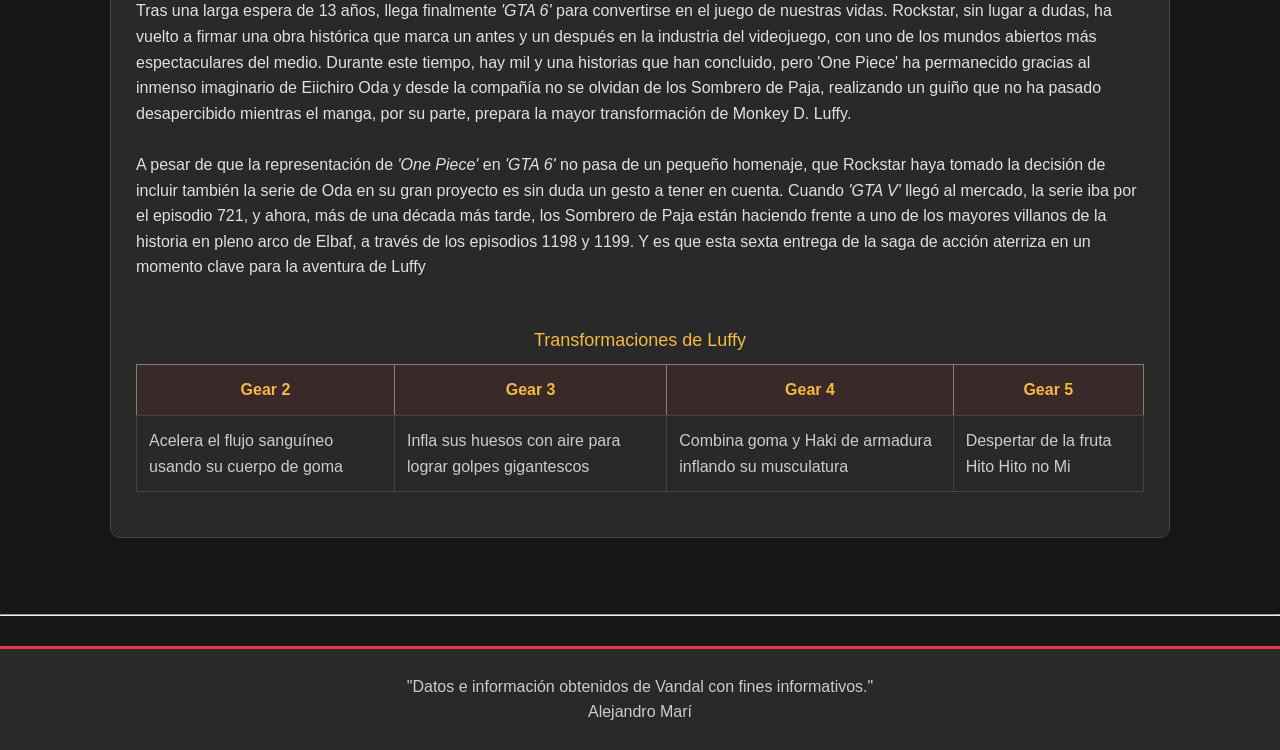
<file: ACTIVITAT 2.4/noticia4.html>
<!DOCTYPE html>
<html lang="es">

<head>
    <meta charset="UTF-8">
    <title>One Piece</title>
    <img src="imagenes/favicon.jpg" width="50">
    <link rel="icon" href="imagenes/favicon.jpg">
    <link rel="stylesheet" href="style.css">
</head>

<body>
    <!-- Cabecera -->
    <header class="cabecera">
        <h1 class="titulo">One Piece</h1>
        <img src="imagenes/onepiece.jpg" width="500">
        <p class="subtitulo">Luffy sigue buscando el legendario tesoro One Piece.</p>
    </header>

    <!-- Menú -->
    <nav class='menu'>
        <a href="index.html">Inicio</a> 
        <a href="noticia1.html">Bleach</a> 
        <a href="noticia2.html">Dragon Ball</a> 
        <a href="noticia3.html">Solo Leveling</a> 
        <a href="noticia4.html">One Piece</a> 
        <a href="noticia5.html">Naruto</a>
    </nav>

    <hr>
    <main class="contenido">
      <section class="escrito">
        <h2 class="titulo_noticia">GTA 6 no se olvida de <cite>'One Piece'</cite> tras 13 años y Eiichiro Oda presenta la transformación definitiva de Luffy</h2>
        <img src="imagenes/luffy.jpg" width="500">
        <br>
        <p0 class="subtitulo_noticia">La obra de Eiichiro Oda ha sobrevivido a la larga espera del nuevo juego de Rockstar y se encuentra en uno de sus puntos más álgidos.</p0>

    <hr>
        <p1>Tras una larga espera de 13 años, llega finalmente <cite>'GTA 6'</cite> para convertirse en el juego de nuestras vidas. Rockstar, sin lugar a dudas, ha vuelto a firmar una obra histórica que marca un antes y un después en la industria del videojuego, con uno de los mundos abiertos más espectaculares del medio. Durante este tiempo, hay mil y una historias que han concluido, pero 'One Piece' ha permanecido gracias al inmenso imaginario de Eiichiro Oda y desde la compañía no se olvidan de los Sombrero de Paja, realizando un guiño que no ha pasado desapercibido mientras el manga, por su parte, prepara la mayor transformación de Monkey D. Luffy.</p1>
        
        <br>
        <br>
        <p2>A pesar de que la representación de <cite>'One Piece'</cite> en <cite>'GTA 6'</cite> no pasa de un pequeño homenaje, que Rockstar haya tomado la decisión de incluir también la serie de Oda en su gran proyecto es sin duda un gesto a tener en cuenta. Cuando <cite>'GTA V'</cite> llegó al mercado, la serie iba por el episodio 721, y ahora, más de una década más tarde, los Sombrero de Paja están haciendo frente a uno de los mayores villanos de la historia en pleno arco de Elbaf, a través de los episodios 1198 y 1199. Y es que esta sexta entrega de la saga de acción aterriza en un momento clave para la aventura de Luffy</p2>

        <br>
        <br> 

        <table border="1">
            <caption>Transformaciones de Luffy</caption>
            <tr>
                <th>Gear 2</th>
                <th>Gear 3</th>
                <th>Gear 4</th>
                <th>Gear 5</th>
            </tr>
            <tr>
                <td>Acelera el flujo sanguíneo usando su cuerpo de goma</td>
                <td>Infla sus huesos con aire para lograr golpes gigantescos</td>
                <td>Combina goma y Haki de armadura inflando su musculatura</td>
                <td>Despertar de la fruta Hito Hito no Mi</td>
            </tr>
        </table>

      </section>
    </main>
    <br>
    
    <hr>
        <!-- Pie de página -->
    <footer class="pie_de_pagina">
        <p0>"Datos e información obtenidos de Vandal con fines informativos."</p0>
        <br>
        <p1>Alejandro Marí</p1>
    </footer>
</body>
</html>
</file>
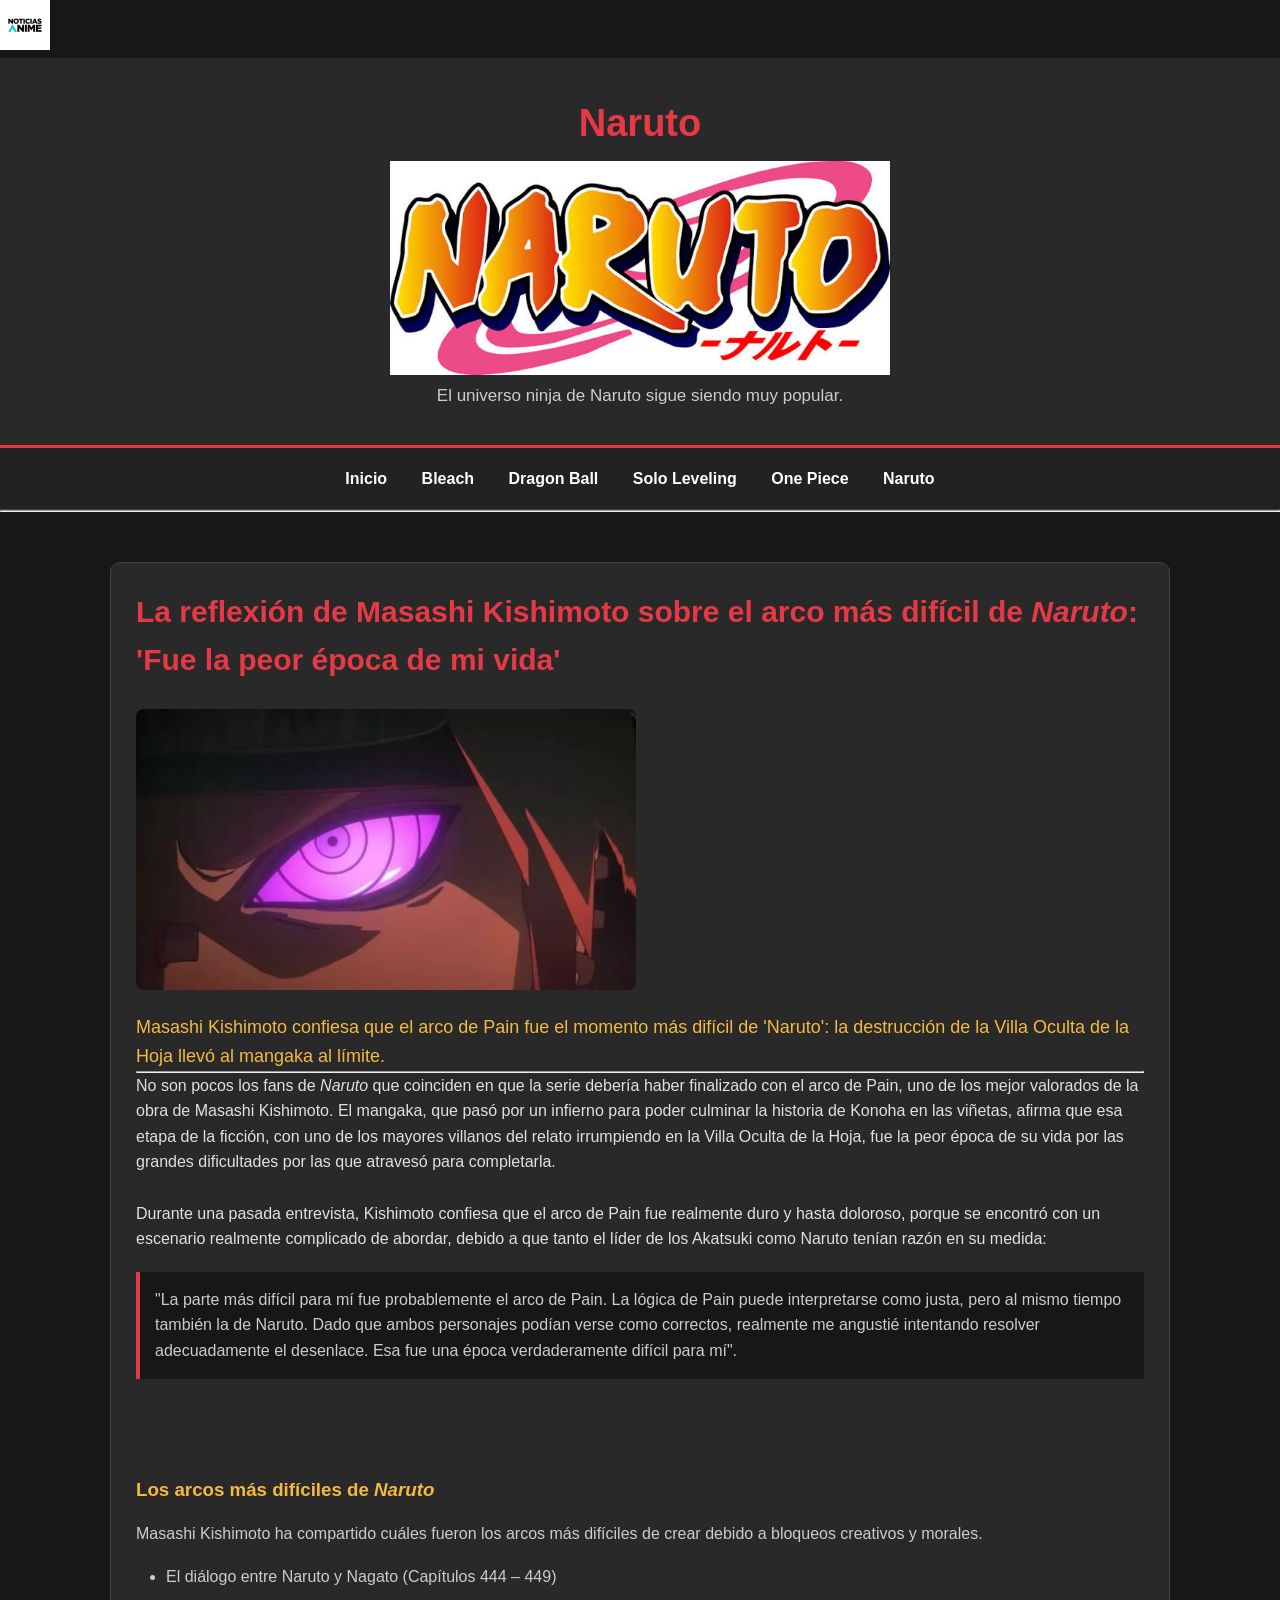
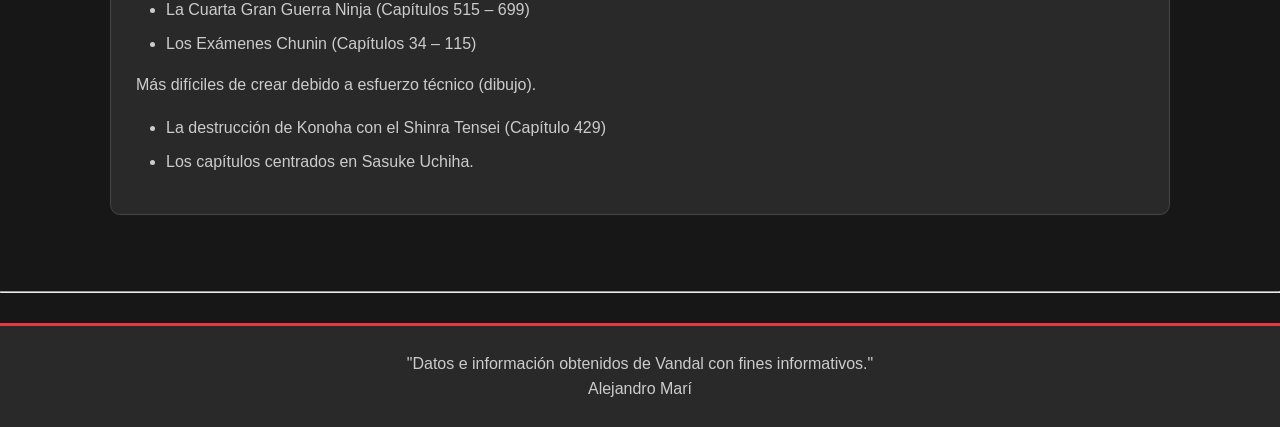
<file: ACTIVITAT 2.4/noticia5.html>
<!DOCTYPE html>
<html lang="es">

<head>
    <meta charset="UTF-8">
    <title>Naruto</title>
    <img src="imagenes/favicon.jpg" width="50">
    <link rel="icon" href="imagenes/favicon.jpg">
    <link rel="stylesheet" href="style.css">
</head>

<body>
    <!-- Cabecera -->
    <header class="cabecera">
        <h1 class="titulo">Naruto</h1>
        <img src="imagenes/naruto.jpg" width="500">
        <p class="subtitulo">El universo ninja de Naruto sigue siendo muy popular.</p>
    </header>

    <!-- Menú -->
    <nav class='menu'>
        <a href="index.html">Inicio</a> 
        <a href="noticia1.html">Bleach</a> 
        <a href="noticia2.html">Dragon Ball</a> 
        <a href="noticia3.html">Solo Leveling</a> 
        <a href="noticia4.html">One Piece</a> 
        <a href="noticia5.html">Naruto</a>
    </nav>

    <hr>
    <main class="contenido">
      <section class="escrito">
        <h2 class="titulo_noticia">La reflexión de Masashi Kishimoto sobre el arco más difícil de <cite>Naruto</cite>: 'Fue la peor época de mi vida'</h2>
        <img src="imagenes/pain.jpg" width="500">
        <br>
        <p0 class="subtitulo_noticia">Masashi Kishimoto confiesa que el arco de Pain fue el momento más difícil de 'Naruto': la destrucción de la Villa Oculta de la Hoja llevó al mangaka al límite.</p0>

    <hr>
        <p1>No son pocos los fans de <cite>Naruto</cite> que coinciden en que la serie debería haber finalizado con el arco de Pain, uno de los mejor valorados de la obra de Masashi Kishimoto. El mangaka, que pasó por un infierno para poder culminar la historia de Konoha en las viñetas, afirma que esa etapa de la ficción, con uno de los mayores villanos del relato irrumpiendo en la Villa Oculta de la Hoja, fue la peor época de su vida por las grandes dificultades por las que atravesó para completarla.</p1>
        
        <br>
        <br>

        <p2>Durante una pasada entrevista, Kishimoto confiesa que el arco de Pain fue realmente duro y hasta doloroso, porque se encontró con un escenario realmente complicado de abordar, debido a que tanto el líder de los Akatsuki como Naruto tenían razón en su medida: <blockquote>"La parte más difícil para mí fue probablemente el arco de Pain. La lógica de Pain puede interpretarse como justa, pero al mismo tiempo también la de Naruto. Dado que ambos personajes podían verse como correctos, realmente me angustié intentando resolver adecuadamente el desenlace. Esa fue una época verdaderamente difícil para mí".</blockquote></p2>

        <br>
        <br> 

        <h3>Los arcos más difíciles de <cite>Naruto</cite></h3>
        <p>Masashi Kishimoto ha compartido cuáles fueron los arcos más difíciles de crear debido a bloqueos creativos y morales.</p>
        <ul>
            <li>El diálogo entre Naruto y Nagato (Capítulos 444 – 449)</li>
            <li>La Cuarta Gran Guerra Ninja (Capítulos 515 – 699)</li>
            <li>Los Exámenes Chunin (Capítulos 34 – 115)</li>
        </ul>

        <p>Más difíciles de crear debido a esfuerzo técnico (dibujo).</p>
        <ul>
            <li>La destrucción de Konoha con el Shinra Tensei (Capítulo 429)</li>
            <li>Los capítulos centrados en Sasuke Uchiha.</li>
        </ul>

      </section>
    </main>
    <br>
    
    <hr>
        <!-- Pie de página -->
    <footer class="pie_de_pagina">
        <p0>"Datos e información obtenidos de Vandal con fines informativos."</p0>
        <br>
        <p1>Alejandro Marí</p1>
    </footer>
</body>
</html>
</file>
<file: ACTIVITAT 2.4/style.css>
* {
    box-sizing: border-box;
    margin: 0;
    padding: 0;
}

body {
    background-color: #171717;
    color: #E0E0E0;
    font-family: Arial, Helvetica, sans-serif;
    line-height: 1.6;
}

/* 2. CABECERA */

.cabecera {
    background-color: #292929;
    text-align: center;
    padding: 35px 20px;
    border-bottom: 3px solid #E63946;
}

.cabecera h1 {
    color: #E63946;
    font-size: 38px;
    margin-bottom: 8px;
}

.cabecera p {
    color: #CCCCCC;
    font-size: 17px;
}

/* Títulos de las noticias */

.titulo {
    color: #E63946;
    font-size: 38px;
}

.subtitulo {
    color: #F4B942;
    font-size: 17px;
}

/* 3. menú */

.menu {
    background-color: #222222;
    text-align: center;
    padding: 18px;
    border-bottom: 1px solid #444444;
}

.menu a {
    color: white;
    text-decoration: none;
    margin: 0 15px;
    font-weight: bold;
}

.menu a:hover {
    color: #F4B942;
}

/* 4. CONTENIDO */

.contenido {
    max-width: 1100px;
    margin: 30px auto;
    padding: 20px;
}

/* 5. ÍNDICE DE NOTICIAS */

.noticias {
    display: grid;
    grid-template-columns: repeat(2, 1fr);
    gap: 25px;
}

.noticias h2 {
    grid-column: 1 / -1;
    text-align: center;
    color: #E63946;
    font-size: 28px;
    margin-bottom: 10px;
}

/* Tarjetas */

.articulo {
    background-color: #292929;
    border: 1px solid #444444;
    border-radius: 10px;
    overflow: hidden;
    padding-bottom: 15px;
}

/* Imágenes de las tarjetas */

.articulo img {
    width: 100%;
    height: 210px;
    object-fit: cover;
    display: block;
}

/* Texto de las tarjetas */

.textonoticia {
    padding: 15px;
}

.textonoticia h3 {
    color: #F4B942;
    font-size: 21px;
    margin-bottom: 10px;
}

.textonoticia p {
    color: #CCCCCC;
    margin-bottom: 15px;
}

.textonoticia a {
    display: inline-block;
    background-color: #E63946;
    color: white;
    text-decoration: none;
    padding: 8px 15px;
}

.textonoticia a:hover {
    background-color: #B92532;
}

/* 6. PÁGINAS DE NOTICIAS */

.escrito {
    background-color: #292929;
    border: 1px solid #444444;
    border-radius: 10px;
    padding: 25px;
}

/* Títulos de las noticias */

.titulo_noticia {
    color: #E63946;
    font-size: 30px;
    margin-bottom: 10px;
}

.subtitulo_noticia {
    color: #F4B942;
    font-size: 18px;
    margin-bottom: 20px;
}

/* Párrafos */

.escrito p {
    color: #CCCCCC;
    margin: 15px 0;
    text-align: justify;
    line-height: 1.8;
}

/* Subtítulos */

.escrito h3 {
    color: #F4B942;
    margin: 25px 0 12px;
}

/* Imágenes */

.escrito img {
    max-width: 100%;
    height: auto;
    border-radius: 8px;
    margin: 15px 0;
}

/* Vídeos */

.escrito video {
    width: 100%;
    height: 400px;
    margin: 20px auto;
}

/* Citas */

.escrito blockquote {
    background-color: #171717;
    border-left: 4px solid #E63946;
    padding: 15px;
    margin: 20px 0;
    color: #CCCCCC;
}

/* Tablas */

.escrito table {
    width: 100%;
    border-collapse: collapse;
    margin: 20px 0;
}

.escrito th {
    background-color: #3A2929;
    color: #F4B942;
    padding: 12px;
}

.escrito td {
    border: 1px solid #444444;
    padding: 12px;
    color: #CCCCCC;
}

.escrito caption {
    color: #F4B942;
    font-size: 18px;
    margin-bottom: 10px;
}

/* Listas */

.escrito ul,
.escrito ol {
    margin: 15px 30px;
}

.escrito li {
    margin-bottom: 8px;
    color: #CCCCCC;
}

/* Enlaces */

.escrito a {
    color: #F4B942;
}

/* 7. PIE DE PÁGINA */

.pie_de_pagina {
    background-color: #292929;
    border-top: 3px solid #E63946;
    text-align: center;
    padding: 25px;
    color: #CCCCCC;
    margin-top: 30px;
}

.pie_de_pagina p {
    margin: 8px;
}
</file>
<file: ACTIVITAT 2.5/css/style.css>
/* ESTILOS GENERALES */

body {
    margin: 0;
    font-family: Arial;
    color: #222;
    background-color: #D9C5B2;
}

/* CABECERA */

header {
    height: 55px;
    background-color: #D9C5B2;
    display: flex;
    justify-content: space-between;
    align-items: center;
    padding: 0 25px;
}

.logo {
    width: 100px;
}

/* MENU */

nav a {
    color: #333;
    text-decoration: none;
    padding: 18px;
    font-size: 13px;
    display: inline-block;
}

nav a:hover {
    background-color: #7e5331f5;
;
}

/* PORTADA */

.inicio {
    display: flex;
    height: 320px;
}

.imagen-principal {
    width: 50%;
}

.texto-principal {
    width: 50%;
    background-color: #7e5331f5;
    display: flex;
    flex-direction: column;
    justify-content: center;
    align-items: center;
}

.imagen-principal img {
    width: 100%;
    height: 320px;
    object-fit: cover;
}

.texto-principal h1 {
    font-size: 32px;
    font-weight: normal;
}

.texto-principal p {
    font-size: 19px;
}

/* BOTONES */

.boton {
    display: inline-block;
    background-color: #c46732;
    color: white;
    text-decoration: none;
    border-radius: 25px;
    padding: 8px 28px;
}

/* SOBRE MI */

.sobre-mi {
    background-color: #D9C5B2;
    display: flex;
    gap: 40px;
    padding: 25px;
}

.sobre-imagen {
    width: 50%;
}

.sobre-texto {
    width: 50%;
    padding-top: 35px;
    font-size: 13px;
}

.sobre-imagen h2 {
    font-size: 25px;
    font-weight: normal;
}

.sobre-imagen img {
    width: 100%;
    height: 190px;
}

/* OFERTAS */

.ofertas {
    background-color: #7e5331f5;
    padding: 30px 7% 40px;
    text-align: center;
}

.ofertas h2 {
    font-size: 27px;
    font-weight: normal;
}

.descripcion {
    font-size: 12px;
    margin-bottom: 25px;
}

.rejilla {
    display: grid;
    grid-template-columns: 1fr 1fr;
    gap: 35px 7%;
    text-align: left;
}

.tarjeta {
    background-color: #D9C5B2;
}

.tarjeta img {
    width: 100%;
    height: 125px;
    object-fit: cover;
    display: block;
}

.tarjeta div {
    padding: 10px;
    font-size: 12px;
}

/* FORMULARIO */

.contacto {
    background-color: #D9C5B2;
    padding: 25px 6%;
}

.contacto h2 {
    font-size: 27px;
}

form {
    background-color: #e5e5e5;
    border-radius: 55px;
    padding: 30px;
}

.campos {
    display: grid;
    grid-template-columns: 1fr 1fr;
    gap: 40px;
}

.columna {
    display: flex;
    flex-direction: column;
}

.columna label {
    font-size: 12px;
    margin: 8px 0 5px;
}

.columna input {
    height: 30px;
    padding: 7px;
    border: 1px solid #333;
    background: transparent;
}

textarea {
    height: 75px;
    background: transparent;
    border: 1px solid #333;
}

/* OPCIONES DEL FORMULARIO */

.opciones {
    display: flex;
    gap: 15px;
    margin: 8px 0 18px;
    font-size: 12px;
}

.checks {
    display: grid;
    grid-template-columns: 1fr 1fr;
    gap: 15px;
    font-size: 12px;
}

/* BOTON ENVIAR */

button {
    display: block;
    margin: 25px auto 0;
    width: 140px;
    padding: 8px;
    border: 0;
    border-radius: 25px;
    background-color: #299ce9;
    color: white;
    font-size: 14px;
}

/* FOOTER */

footer {
    background-color: #7e5331f5;
    display: flex;
    justify-content: space-between;
    align-items: center;
    padding: 25px 8%;
    height: 135px;
}

.footer-logo {
    width: 25%;
}

.footer-enlaces {
    display: flex;
    gap: 25px;
}

.footer-enlaces ul {
    padding-left: 15px;
    font-size: 9px;
}

.footer-enlaces li {
    margin-bottom: 8px;
}

.footer-enlaces a {
    color: #222;
    text-decoration: none;
}

.redes-sociales {
    display: flex;
    gap: 10px;
}

.redes-sociales img {
    width: 17px;
    height: 17px;
}
</file>
